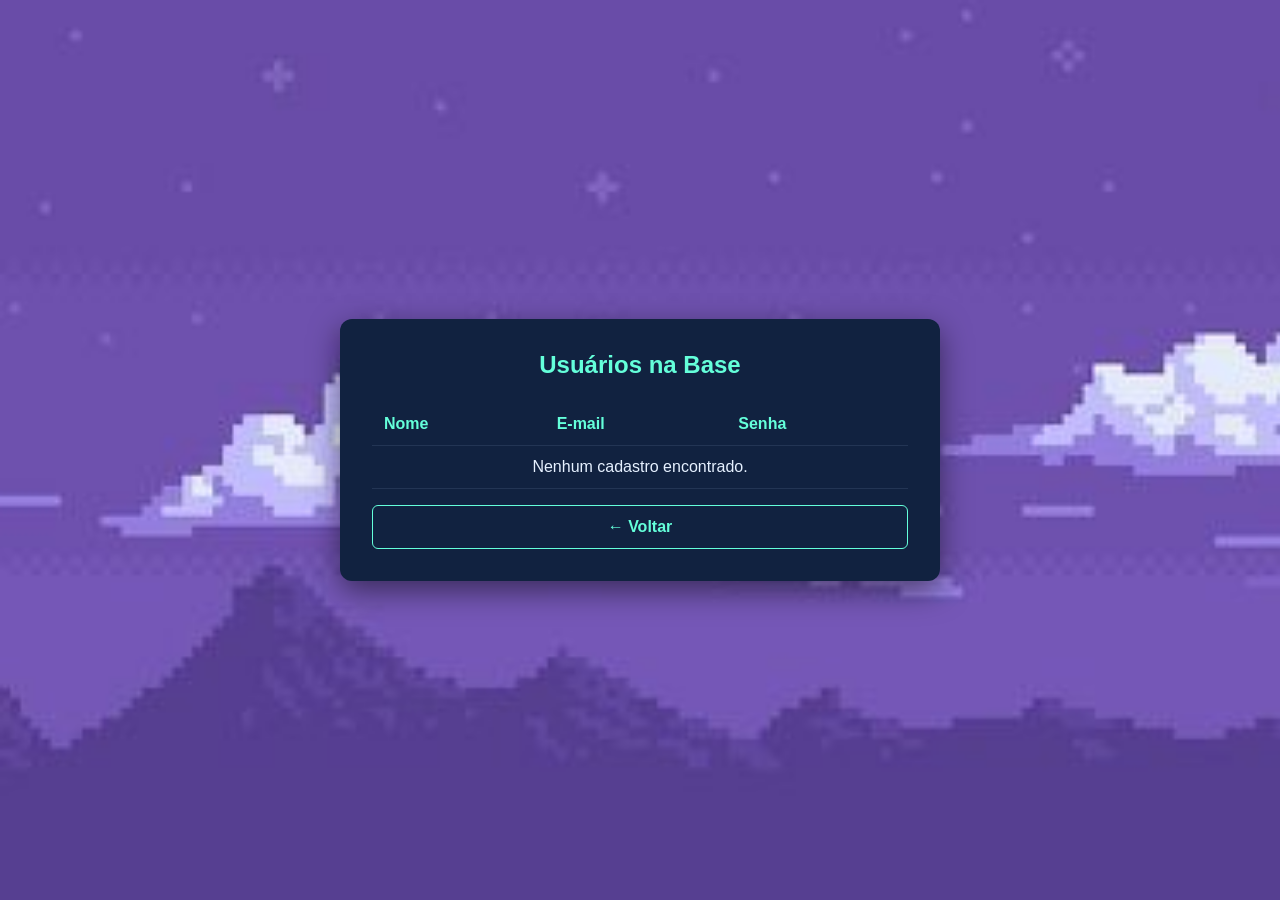
<file: cadastrados.html>
<!doctype html>
<html lang="pt-br">
  <head>
    <meta charset="UTF-8" />
    <meta name="viewport" content="width=device-width, initial-scale=1.0" />
    <link rel="stylesheet" href="style.css" />
    <title>Usuários Cadastrados</title>
  </head>

  <body>
    <main class="container" style="max-width: 600px">
      <h1>Usuários na Base</h1>

      <table>
        <thead>
          <tr>
            <th>Nome</th>
            <th>E-mail</th>
            <th>Senha</th>
          </tr>
        </thead>
        <tbody id="tabela-corpo"></tbody>
      </table>

      <a href="formulario.html" style="text-decoration: none">
        <button id="btn-ver-cadastrados" type="button">← Voltar</button>
      </a>
    </main>

    <script>
      const corpoTabela = document.getElementById("tabela-corpo");
      const usuarios = JSON.parse(localStorage.getItem("usuarios")) || [];

      if (usuarios.length === 0) {
        corpoTabela.innerHTML =
          "<tr><td colspan='3' style='text-align:center'>Nenhum cadastro encontrado.</td></tr>";
      } else {
        usuarios.forEach((user) => {
          const linha = `
                    <tr>
                        <td>${user.nome}</td>
                        <td>${user.email}</td>
                        <td>${user.senha}</td>
                    </tr>
                `;
          corpoTabela.innerHTML += linha;
        });
      }
    </script>
  </body>
</html>
</file>
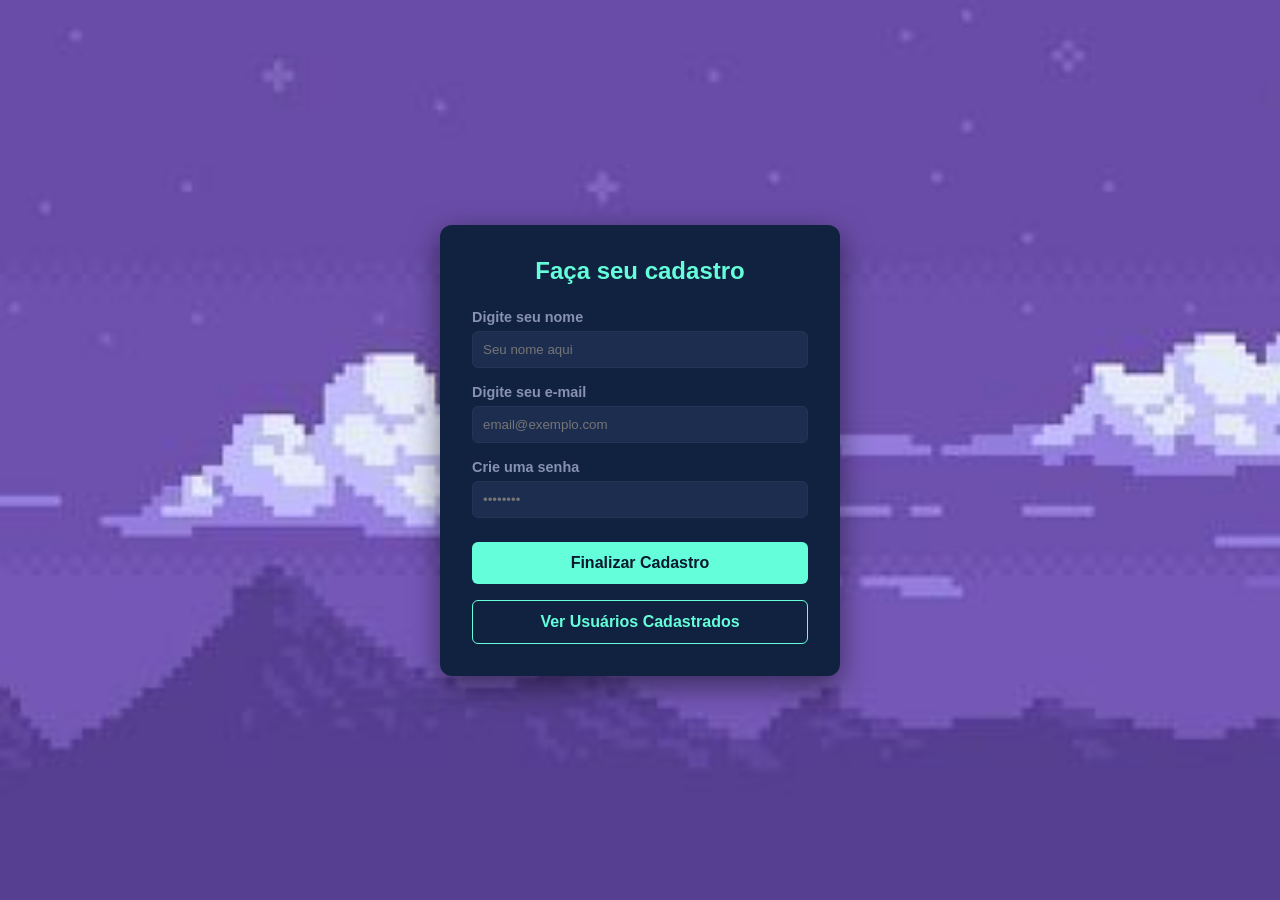
<file: formulario.html>
<!doctype html>
<html lang="pt-br">
  <head>
    <meta charset="UTF-8" />
    <meta name="viewport" content="width=device-width, initial-scale=1.0" />
    <link rel="stylesheet" href="style.css" />
    <script src="script.js" defer></script>
    <title>Formulario de Cadastro</title>
  </head>

  <body>
    <main class="container">
      <form id="form-cadastro">
        <h1>Faça seu cadastro</h1>

        <div class="input-group">
          <label for="input-nome">Digite seu nome</label>
          <input
            id="input-nome"
            type="text"
            placeholder="Seu nome aqui"
            required
          />
        </div>

        <div class="input-group">
          <label for="input-email">Digite seu e-mail</label>
          <input
            id="input-email"
            type="email"
            placeholder="email@exemplo.com"
            required
          />
        </div>

        <div class="input-group">
          <label for="input-senha">Crie uma senha</label>
          <input
            id="input-senha"
            type="password"
            placeholder="••••••••"
            required
          />
        </div>

        <button id="btn-cadastrar" type="submit">Finalizar Cadastro</button>

        <a href="cadastrados.html" style="text-decoration: none">
          <button id="btn-ver-cadastrados" type="button">
            Ver Usuários Cadastrados
          </button>
        </a>
      </form>
    </main>
  </body>
</html>
</file>
<file: style.css>
* {
  margin: 0;
  padding: 0;
  box-sizing: border-box;
  font-family: "Segoe UI", Roboto, Helvetica, Arial, sans-serif;
}

body {
  display: flex;
  justify-content: center;
  align-items: center;
  min-height: 100vh;
  background-color: #0a192f;
  color: #e6f1ff;
  background-image: url("wallpaper.jpg");
  background-repeat: no-repeat;
  background-size: cover;
}

.container {
  background: #112240;
  padding: 2rem;
  border-radius: 12px;
  box-shadow: 0 10px 30px rgba(0, 0, 0, 0.5);
  width: 100%;
  max-width: 400px;
}

h1 {
  font-size: 1.5rem;
  color: #64ffda;
  margin-bottom: 1.5rem;
  text-align: center;
}

.input-group {
  margin-bottom: 1rem;
}

label {
  display: block;
  margin-bottom: 6px;
  font-size: 0.9rem;
  font-weight: 600;
  color: #8892b0;
}

input {
  width: 100%;
  padding: 10px;
  background-color: #1d2d50;
  border: 1px solid #233554;
  border-radius: 6px;
  color: white;
  outline: none;
  transition: border-color 0.2s;
}

input:focus {
  border-color: #64ffda;
}

button {
  width: 100%;
  padding: 12px;
  border: none;
  border-radius: 6px;
  font-size: 1rem;
  font-weight: bold;
  cursor: pointer;
  transition:
    transform 0.2s,
    background 0.3s;
  margin-top: 0.5rem;
}

#btn-cadastrar {
  background-color: #64ffda;
  color: #0a192f;
}

#btn-cadastrar:hover {
  background-color: #4cd3b5;
  transform: translateY(-2px);
}

#btn-ver-cadastrados {
  background-color: transparent;
  color: #64ffda;
  border: 1px solid #64ffda;
  margin-top: 1rem;
}

#btn-ver-cadastrados:hover {
  background-color: rgba(100, 255, 218, 0.1);
}

table {
  width: 100%;
  border-collapse: collapse;
  margin-top: 1rem;
}

th, td {
  text-align: left;
  padding: 12px;
  border-bottom: 1px solid #233554;
}

th {
  color: #64ffda;
}
</file>
